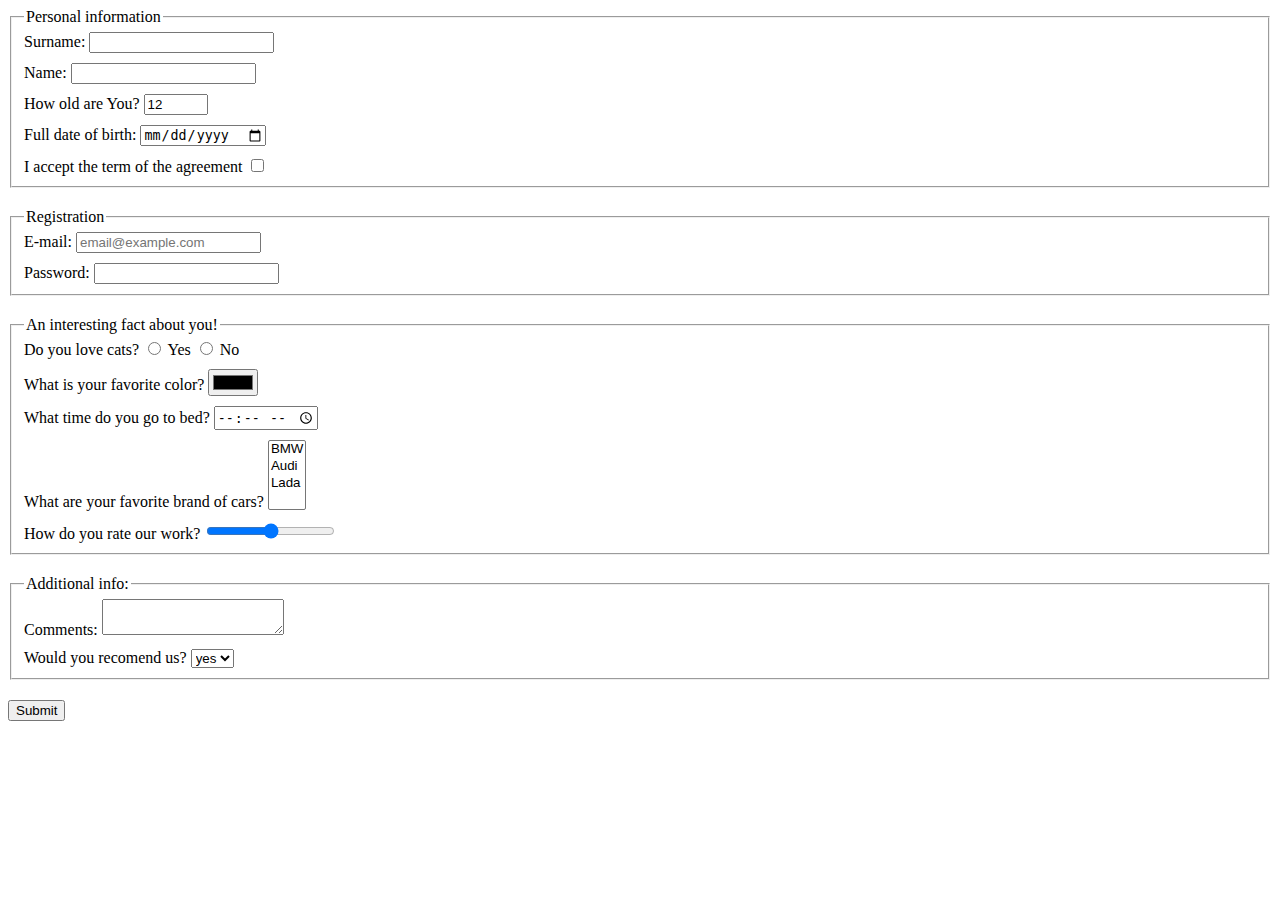
<file: index.html>
<!doctype html><html lang="en"><head><meta charset="UTF-8"><meta name="viewport" content="width=device-width, user-scalable=no, initial-scale=1.0, maximum-scale=1.0, minimum-scale=1.0"><meta http-equiv="X-UA-Compatible" content="ie=edge"><title>HTML Form</title><link rel="stylesheet" href="style.9a7b29d6.css"></head><body> <form action="https://mate-academy-form-lesson.herokuapp.com/create-application" method="POST" autocomplete="off" onsubmit="onSubmit()"> <fieldset> <legend>Personal information</legend> <div> <label for="surname">Surname:</label> <input type="text" id="surname" name="surname"> </div> <div class="inputs"> <label for="fname">Name:</label> <input type="text" id="fname" name="fname"> </div> <div class="inputs"> <label for="age">How old are You?</label> <input type="number" name="age" id="age" value="12" min="1" max="100"> </div> <div class="inputs"> <label for="birthday">Full date of birth:</label> <input type="date" name="birthday" id="birthday"> </div> <div class="inputs"> <label for="agree">I accept the term of the agreement</label> <input type="checkbox" name="agree" id="agree"> </div> </fieldset> <fieldset class="blocks"> <legend>Registration</legend> <div> <label for="email">E-mail:</label> <input type="email" name="email" id="email" placeholder="email@example.com" multiple> </div> <div class="inputs"> <label for="pwd">Password:</label> <input type="password" name="pwd" id="pwd" required minlength="6" maxlength="12"> </div> </fieldset> <fieldset class="blocks"> <legend>An interesting fact about you!</legend> <div> <span>Do you love cats?</span> <input type="radio" name="cat" id="yes"> <label for="yes">Yes</label> <input type="radio" name="cat" id="no"> <label for="no">No</label> </div> <div class="inputs"> <label for="favcolor">What is your favorite color?</label> <input type="color" name="favcolor" id="favcolor"> </div> <div class="inputs"> <label for="bedtime">What time do you go to bed?</label> <input type="time" name="bedtime" id="bedtime"> </div> <div class="inputs"> <label for="cars">What are your favorite brand of cars?</label> <select name="cars" id="cars" size="4"> <option value="bmw">BMW</option> <option value="audi">Audi</option> <option value="lada">Lada</option> </select> </div> <div class="inputs"> <label for="workrate">How do you rate our work?</label> <input type="range" name="workrate" id="workrate" min="1" max="100"> </div> </fieldset> <fieldset class="blocks"> <legend>Additional info:</legend> <div> <label for="comments">Comments:</label> <textarea name="comments" id="comments" cols="" rows="">
          </textarea> </div> <div class="inputs"> <label for="recomend">Would you recomend us?</label> <select name="recomend" id="recomend"> <option value="yes">yes</option> <option value="no">no</option> </select> </div> </fieldset> <input type="submit" value="Submit" class="blocks"> </form> <script type="text/javascript" src="main.5883b77c.js"></script> </body></html>
</file>
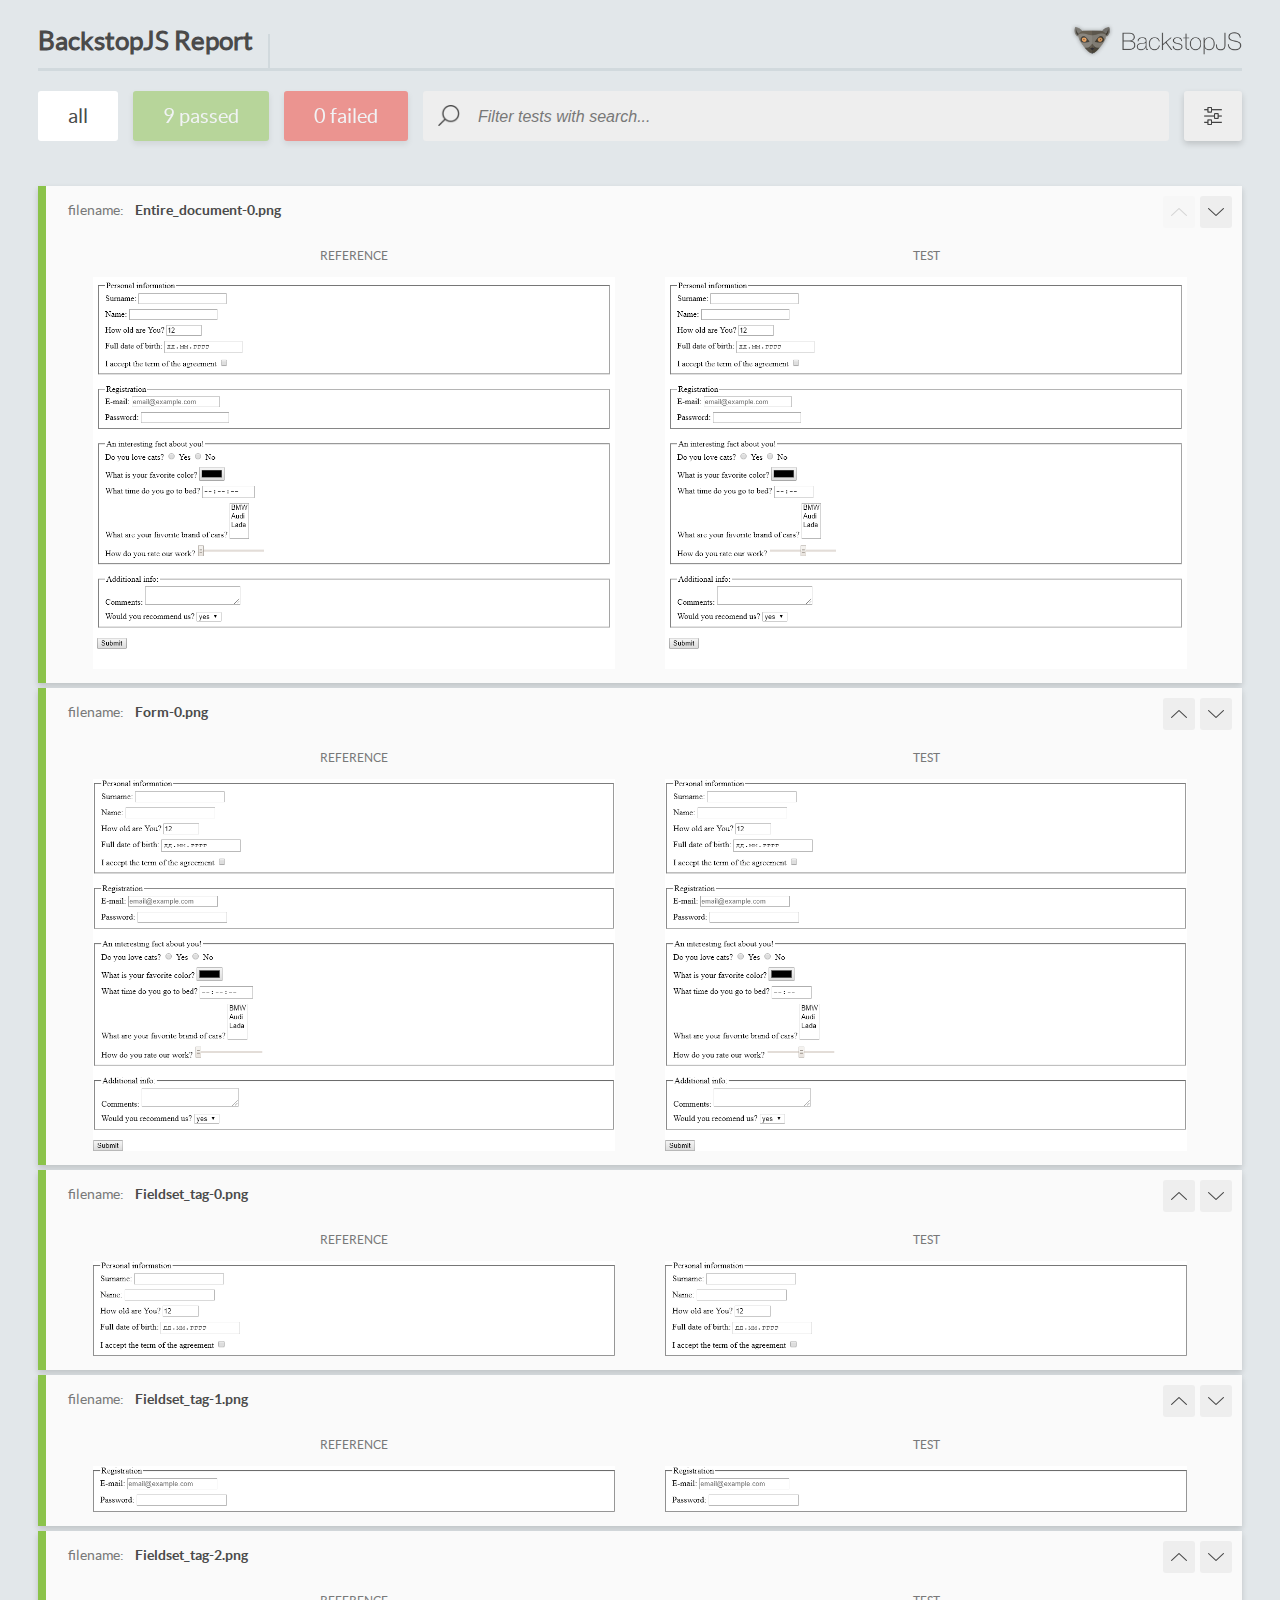
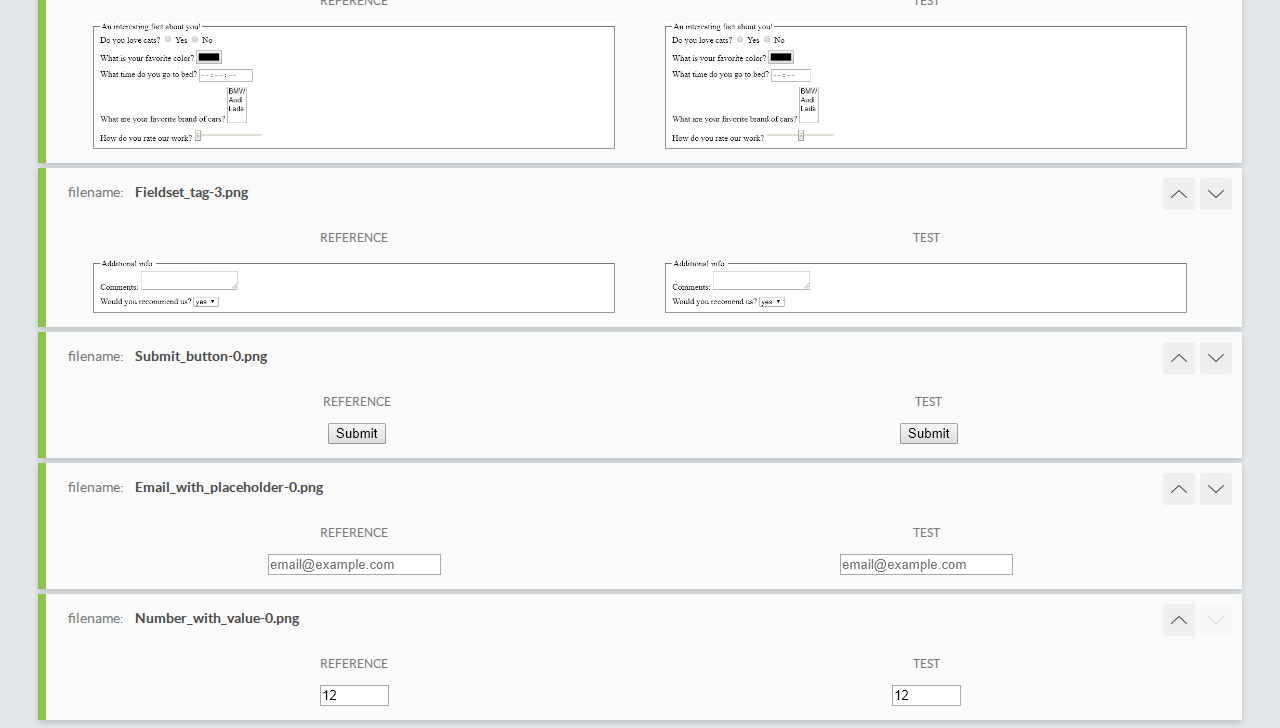
<file: report/html_report/index.html>
<!DOCTYPE html>
<html>
  <head>
    <meta charset="utf-8">
    <title>BackstopJS Report</title>

    <style>
      @font-face {
          font-family: 'latoregular';
          src: url('./assets/fonts/lato-regular-webfont.woff2') format('woff2'),
              url('./assets/fonts/lato-regular-webfont.woff') format('woff');
          font-weight: 400;
          font-style: normal;
      }
      @font-face {
          font-family: 'latobold';
          src: url('./assets/fonts/lato-bold-webfont.woff2') format('woff2'),
              url('./assets/fonts/lato-bold-webfont.woff') format('woff');
          font-weight: 700;
          font-style: normal;
      }

      .ReactModal__Body--open {
          overflow: hidden;
      }
      .ReactModal__Body--open .header {
        display: none;
      }

    </style>
  </head>
  <body style="background-color: #E2E7EA">
    <div id="root">

    </div>
    <script type="text/javascript">
      function report (report) { // eslint-disable-line no-unused-vars
        window.tests = report;
      }
    </script>
    <script type="text/javascript" src="config.js"></script>
    <script type="text/javascript" src="index_bundle.js"></script>
  </body>
</html>
</file>
<file: style.9a7b29d6.css>
.inputs{margin-top:10px}.blocks{margin-top:20px}
/*# sourceMappingURL=style.9a7b29d6.css.map */
</file>
